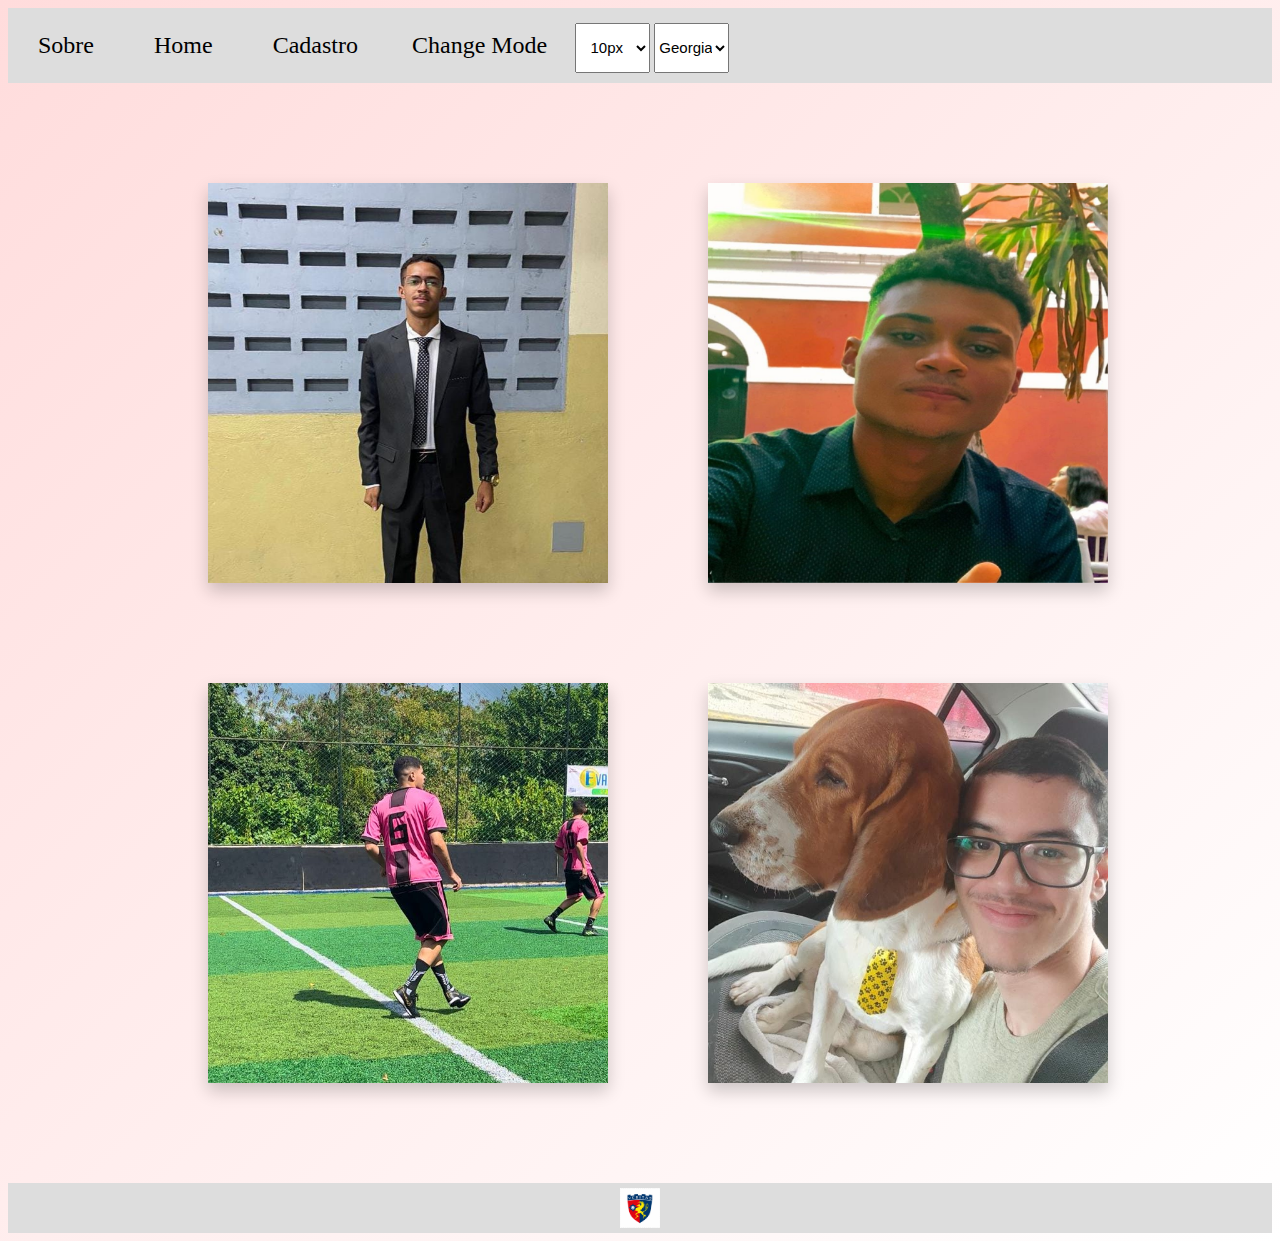
<file: index.html>
<!DOCTYPE html>
<html lang="en">
<head>
    <meta charset="UTF-8">
    <meta name="viewport" content="width=device-width, initial-scale=1.0">
    <title>Site</title>
    <link rel="stylesheet" href="style.css">
    <script src="script.js"></script>
</head>

<body class="body">
    
    <header id="header">
        <div class="nav">
            <a href="index.html">Sobre</a>
            <a href="home.html">Home</a>
            <a href="cadastro.html">Cadastro</a>
            <button onclick="darkMode()" id="button">Change Mode</button>
            
            <select onchange="changeSizeM(this)" id="select">
                <option value="">10px</option>
                <option value="">15px</option>
            </select>
            
            <select onchange="changeFamilyM(this)" id="stylebtn">
                <option value="">Georgia</option>
                <option value="">Arial</option>
            </select>

        </div>
    </header>

    <main id="main">

        <div class="flip-card">
            <div class="flip-card-inner">
                <div class="flip-card-front">
                    <img src="fotos/lorem.jpeg" alt="foto">
                </div>
                <div class="flip-card-back">
                    <h3 class="nome">José Lourenço</h3>
                    <p class="paragraph">Estudante de engenharia da computação que procura compreender mais assuntos sobre tecnologia. Dedicado a fazer cursos e atividades extracurriculares relacionadas a Front-End.
                        Tem como matérias principais a Front-end, como HTML, CSS e Javascript, e com um pouco de conhecimento de Back-End.
                        Ainda não possui nenhuma experiência profissional, mas está em busca de oportunidades de estágio. Possui ensino fundamental e médio completos e atualmente cursando o 3° período da faculdade Uninassau.               
                    </p>
                </div>
            </div>
        </div>
        <div class="flip-card">
            <div class="flip-card-inner">
                <div class="flip-card-front">
                    <img src="fotos/rafa.jpeg" alt="foto">
                </div>
                <div class="flip-card-back">
                    <h3 class="nome">Rafael Francisco</h3>
                    <p class="paragraph">Estudante de engenharia da computação que gosta de oportunidades para aplicar suas ideias e desenvolver suas habilidades.
                        Sua principal área de entendimento é de Banco de Dados e Estrutura de Dados, e com um pouco de conhecimento de Front-End e Back-End.
                        Atualmente está estagiando na McDonald's de Boa Viagem. Possui ensino fundamental e médio completos e atualmente cursando o 3° período da faculdade Uninassau.               
                    </p>
                </div>
            </div>
        </div>
        <div class="flip-card">
            <div class="flip-card-inner">
                <div class="flip-card-front">
                    <img src="fotos/vt.jpg" alt="foto">
                </div>
                <div class="flip-card-back">
                    <h3 class="nome">Ewerton José</h3>
                    <p class="paragraph">Estudante de engenharia da computação que gosta de diversificar seus ramos de conhecimentos, e aplica-lós da maneira mais eficiente possível.
                        Seu principal conhecimento gira em torno de criação e edição, um aluno que gosta de UX e UI Design.
                        Ainda não possui nenhuma experiência profissional, mas está em busca de oportunidades de estágio. Possui ensino fundamental e médio completos e atualmente cursando o 3° período da faculdade Uninassau.               
                    </p>
                </div>
            </div>
        </div>
        <div class="flip-card">
            <div class="flip-card-inner">
                <div class="flip-card-front">
                    <img src="fotos/eu.jpeg" alt="foto">
                </div>
                <div class="flip-card-back">
                    <h3 class="nome">Rafael Vinicius</h3>
                    <p class="paragraph">Estudante de engenharia da computação que procura mais conhecimentos relacionados a sua área. Dedicado a fazer cursos e atividades extracurriculares relacionadas ao ramo da tecnologia.
                        Tem foco nos assuntos relacionados a Back-end, como Python e Java e com um pouco de conhecimento de Front-End.
                        Ainda não possui nenhuma experiência profissional, mas está em busca de oportunidades de estágio. Possui ensino fundamental e médio completos e atualmente cursando o 3° período da faculdade Uninassau.               
                    </p>
                </div>
            </div>
        </div>

    </main>

    <footer id="footer">
        <div id="divFooter">
            <img src="uninassau-logo.png" alt="logo" id="imgFooter">
        </div>
    </footer>
<script src="script.js"></script>
</body>
</html>
</file>
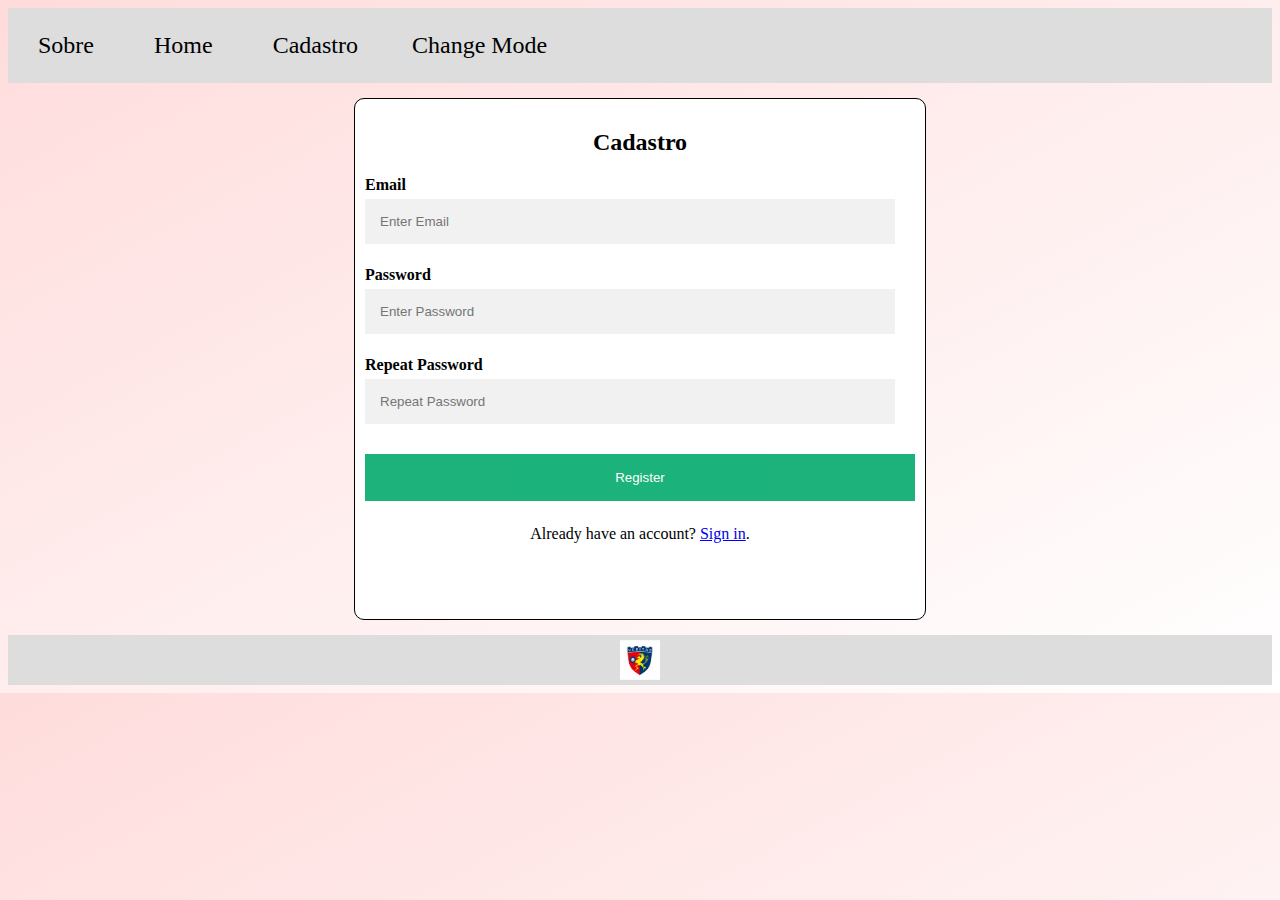
<file: cadastro.html>
<!DOCTYPE html>
<html lang="en">
<head>
    <meta charset="UTF-8">
    <meta name="viewport" content="width=device-width, initial-scale=1.0">
    <title>Site</title>
    <link rel="stylesheet" href="style.css">
    <script src="script.js"></script>
</head>

<body class="body" id="bodyCad">
    
    <header id="header">
        <div class="nav">

            <a href="index.html">Sobre</a>
            <a href="home.html">Home</a>
            <a href="cadastro.html">Cadastro</a>
            <button onclick="darkMode()" id="button">Change Mode</button>

        </div>
    </header>

    <main id="mainCad">
        <div id="divCad">
            
            <h2>Cadastro</h2>
            
            <form id="cadastroForm">
                <label for="email" class="label">Email</label>
                <input type="text" placeholder="Enter Email" name="email" id="email" required>

                <label for="password" class="label"><b>Password</b></label>
                <input type="password" placeholder="Enter Password" name="password" id="password" required>

                <label for="confirm-repeat" class="label"><b>Repeat Password</b></label>
                <input type="password" placeholder="Repeat Password" name="confirm-repeat" id="confirm-repeat" required>

                <button type="submit" id="registerbtn" onsubmit="validateForm()">Register</button>

                <div class="container signin">
                <p>Already have an account? <a href="#">Sign in</a>.</p>
                </div>
            </form>

        </div>
    </main>    




    <footer id="footer">
        <div id="divFooter">
            <img src="uninassau-logo.png" alt="logo" id="imgFooter">
        </div>
    </footer>

</body>
</html>
</file>
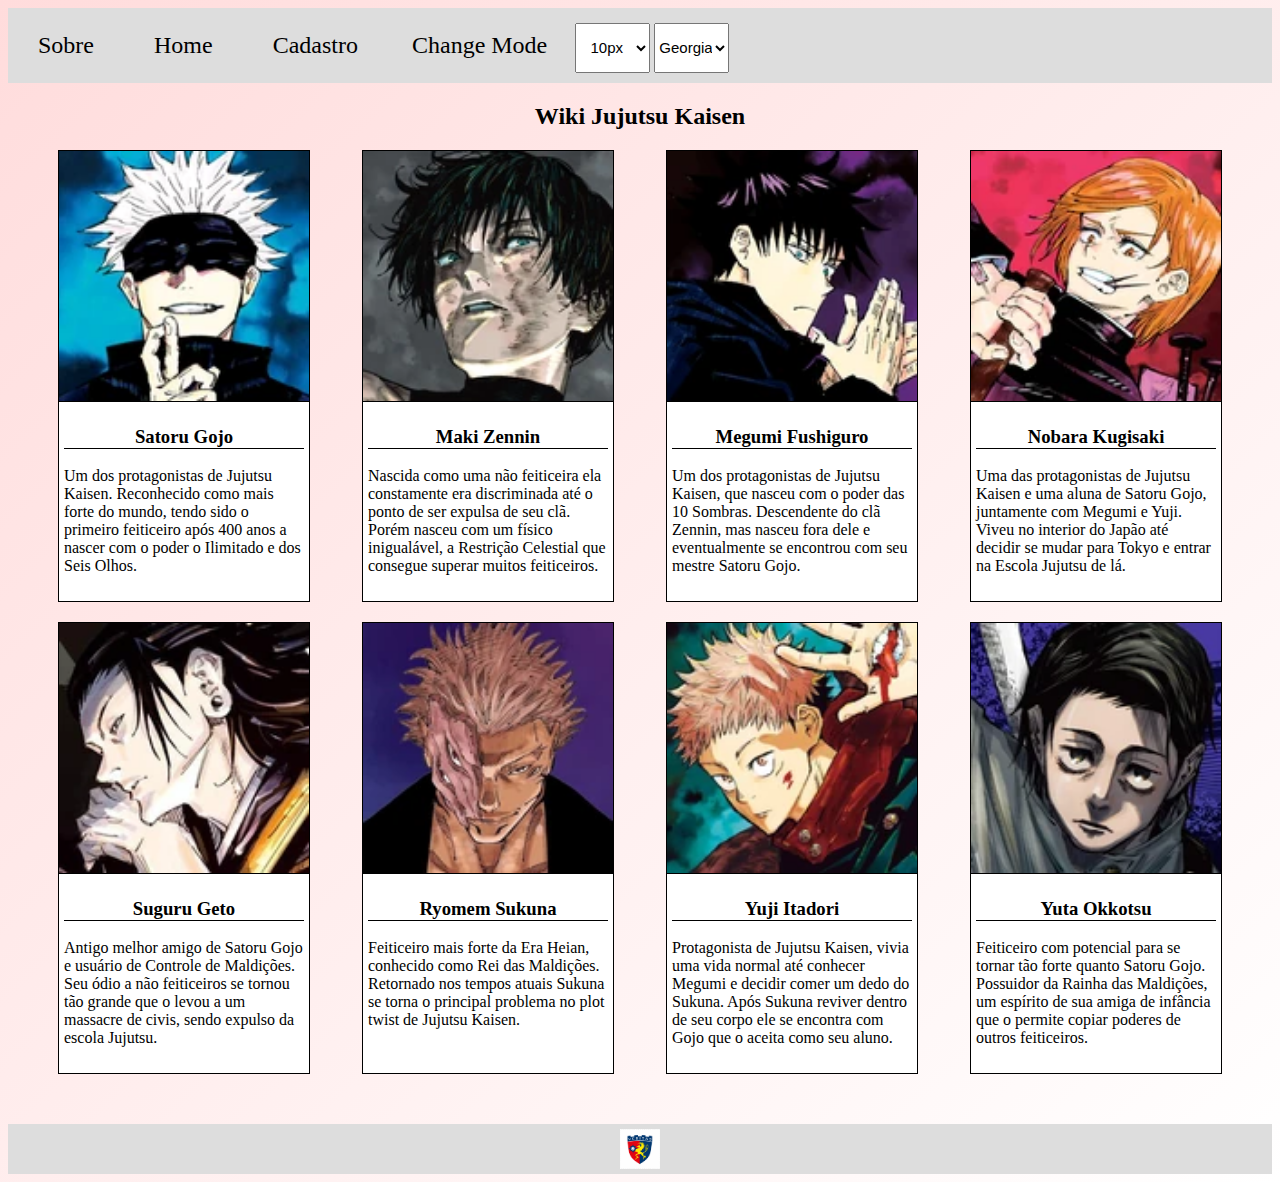
<file: home.html>
<!DOCTYPE html>
<html lang="en">
<head>
    <meta charset="UTF-8">
    <meta name="viewport" content="width=device-width, initial-scale=1.0">
    <title>Site</title>
    <link rel="stylesheet" href="style.css">
    <script src="script.js"></script>
</head>

<body class="body">
    
    <header id="header">
        <div class="nav">
            <a href="index.html">Sobre</a>
            <a href="home.html">Home</a>
            <a href="cadastro.html">Cadastro</a>
            <button onclick="darkMode()" id="button">Change Mode</button>
            
            <select onchange="changeSize(this)" id="select">
                <option value="">10px</option>
                <option value="">15px</option>
            </select>
            
            <select onchange="changeFamily(this)" id="stylebtn">
                <option value="">Georgia</option>
                <option value="">Arial</option>
            </select>

        </div>
    </header>
    
    <main id="mainHome">
        
        <h2>Wiki Jujutsu Kaisen</h2>
        
        <section id="section">
            <div class="cardHome">
                <img src="fotosWiki/GojoP.webp" alt="" class="imgHome">
                <div class="text">
                    <h3 id="name">Satoru Gojo</h3>
                    <p>Um dos protagonistas de Jujutsu Kaisen. 
                        Reconhecido como mais forte do mundo, tendo sido o primeiro feiticeiro após 400 anos a nascer com o poder o Ilimitado e dos Seis Olhos.
                    </p>
                </div>
            </div>

            <div class="cardHome">
                <img src="fotosWiki/MakiP_29.webp" alt="" class="imgHome">
                <div class="text">
                    <h3 id="name">Maki Zennin</h3>
                    <p>Nascida como uma não feiticeira ela constamente era discriminada até o ponto de ser expulsa de seu clã.
                        Porém nasceu com um físico inigualável, a Restrição Celestial que consegue superar muitos feiticeiros.
                    </p>
                </div>
            </div>

            <div class="cardHome">
                <img src="fotosWiki/MegumiP.webp" alt="" class="imgHome">
                <div class="text">
                    <h3 id="name">Megumi Fushiguro</h3>
                    <p>Um dos protagonistas de Jujutsu Kaisen, que nasceu com o poder das 10 Sombras.
                        Descendente do clã Zennin, mas nasceu fora dele e eventualmente se encontrou com seu mestre Satoru Gojo.
                    </p>
                </div>
            </div>

            <div class="cardHome">
                <img src="fotosWiki/NobaraP.webp" alt="" class="imgHome">
                <div class="text">
                    <h3 id="name">Nobara Kugisaki</h3>
                    <p>Uma das protagonistas de Jujutsu Kaisen e uma aluna de Satoru Gojo, juntamente com Megumi e Yuji.
                        Viveu no interior do Japão até decidir se mudar para Tokyo e entrar na Escola Jujutsu de lá.
                    </p>
                </div>
            </div>

            <div class="cardHome">
                <img src="fotosWiki/SuguruGetoP.webp" alt="" class="imgHome">
                <div class="text">
                    <h3 id="name">Suguru Geto</h3>
                    <p>Antigo melhor amigo de Satoru Gojo e usuário de Controle de Maldições.
                        Seu ódio a não feiticeiros se tornou tão grande que o levou a um massacre de civis, sendo expulso da escola Jujutsu.
                    </p>
                </div>
            </div>

            <div class="cardHome">
                <img src="fotosWiki/SukunaP.webp" alt="" class="imgHome">
                <div class="text">
                    <h3 id="name">Ryomem Sukuna</h3>
                    <p>Feiticeiro mais forte da Era Heian, conhecido como Rei das Maldições.
                        Retornado nos tempos atuais Sukuna se torna o principal problema no plot twist de Jujutsu Kaisen.
                    </p>
                </div>
            </div>

            <div class="cardHome">
                <img src="fotosWiki/YujiP.webp" alt="" class="imgHome">
                <div class="text">
                    <h3 id="name">Yuji Itadori</h3>
                    <p>Protagonista de Jujutsu Kaisen, vivia uma vida normal até conhecer Megumi e decidir comer um dedo do Sukuna.
                        Após Sukuna reviver dentro de seu corpo ele se encontra com Gojo que o aceita como seu aluno.
                    </p>
                </div>
            </div>

            <div class="cardHome">
                <img src="fotosWiki/YutaOkkotsuP_29.webp" alt="" class="imgHome">
                <div class="text">
                    <h3 id="name">Yuta Okkotsu</h3>
                    <p>Feiticeiro com potencial para se tornar tão forte quanto Satoru Gojo.
                        Possuidor da Rainha das Maldições, um espírito de sua amiga de infância que o permite copiar poderes de outros feiticeiros.
                    </p>
                </div>
            </div>

        </section>

    </main>

    <footer id="footer">
        <div id="divFooter">
            <img src="uninassau-logo.png" alt="logo" id="imgFooter">
        </div>
    </footer>

</body>
</html>
</file>
<file: style.css>
.body{
    background-image: linear-gradient(to bottom right, rgb(255,220,220), rgb(255, 255, 255));
    color: black;
    font-family: Georgia, serif;
}
.dark-mode{
    background-color: black;
    color: white;
    background-image: linear-gradient(to bottom right, rgb(0, 0, 0), rgb(0, 150, 40));
}
.dark-mode #mainCad{
    background-color: black;
    color: black;
    background-image: linear-gradient(to bottom right, rgb(0, 0, 0), rgb(0, 150, 40));
}
.nav{
    background-color: #ddd;
    overflow: hidden;
}
.nav a{
    text-decoration: none;
    color: black;
    float: left;
    text-align: center;
    padding: 24px 30px;
    font-size: 24px;
    font-family: Georgia, serif;
    display: block;
}
.nav a:hover{
    background-color: rgb(100, 100, 255);
    color: white;
}
#button{
    border: none;
    background-color: #ddd;
    padding: 24px 24px;
    text-align: center;
    text-decoration: none;
    cursor: pointer;
    font-size: 24px;
    font-family: Georgia, serif;
}
#button:hover{
    background-color: rgb(100, 100, 255);
    color: white;
}
#select{
    height: 50px;
    width: 75px;
    text-align: center;
    font-size: 15px;
}
#stylebtn{
    height: 50px;
    width: 75px;
    text-align: center;
    font-size: 15px;
}



#main{
    display: flex;
    padding: 100px;
    padding-left: 200px;
    flex-wrap: wrap;
    gap: 100px;
}
img{
    width: 400px;
    height: 400px;
}
.flip-card{
    background-color: transparent;
    width: 400px;
    height: 400px;
}
.flip-card-inner{
    position: relative;
    width: 100%;
    height: 100%;
    text-align: center;
    transition: transform 1s;
    transform-style: preserve-3d;
    box-shadow: 0 8px 16px 0 rgba(0,0,0,0.2);
}
.flip-card:hover .flip-card-inner {
    transform: rotateY(180deg);
}
.flip-card-front, .flip-card-back {
    position: absolute;
    width: 100%;
    height: 100%;
    -webkit-backface-visibility: hidden;
    backface-visibility: hidden;
}
.flip-card-front {
    background-color: #bbb;
    color: black;
}
.flip-card-back {
    background-color: #3189c4;
    color: white;
    transform: rotateY(180deg);
}
.nome{
    padding-top: 20px;
}
.paragraph{
    padding-top: 30px;
}



#divFooter{
    width: 100%;
    height: 50px;
    background-color: #ddd;
    display: flex;
    justify-content: center;
}
#imgFooter{
    height: 40px;
    width: 40px;
    padding: 5px;
}



#section{
    display: flex;
    gap: 20px;
    justify-content: space-between;
    flex-wrap: wrap;
}
#mainHome{
    padding: 0px 50px 50px 50px;
}
h2{
    text-align: center;
}
.cardHome{
    height: 450px;
    width: 250px;
    border: solid black 1px;
    background-color: white;
    display: flex;
    flex-direction: column;
    color: black;
}
.imgHome{
    height: 250px;
    width: 250px;
    border-bottom: solid black 1px;
}
#name{
    text-align: center;
    border-bottom: solid black 1px;
}
.cardHome:hover{
    box-shadow: 0 8px 16px 0 rgba(0,0,0,0.2);
    transform: scale(1.05);
    transition: transform 0.5s ease;
}
.text{
    padding: 5px;
}
p{
    overflow-wrap: break-word;
}



#mainCad{
    display: flex;
    justify-content: center;
    padding: 15px;
}
#divCad{
    background-color: white;
    height: 500px;
    width: 550px;
    padding: 10px;
    border: solid black 1px;
    border-radius: 10px;
}
.label{
    font-weight: bold;
}
input[type=text], input[type=password] {
    width: 500px;
    padding: 15px;
    margin: 5px 0 22px 0;
    display: inline-block;
    border: none;
    background: #f1f1f1;
}
input[type=text]:focus, input[type=password]:focus {
    background-color: #ddd;
    outline: none;
}
#registerbtn {
    background-color: #04AA6D;
    color: white;
    padding: 16px 20px;
    margin: 8px 0;
    border: none;
    cursor: pointer;
    width: 100%;
    opacity: 0.9;
}
.signin {
    text-align: center;
}
</file>
